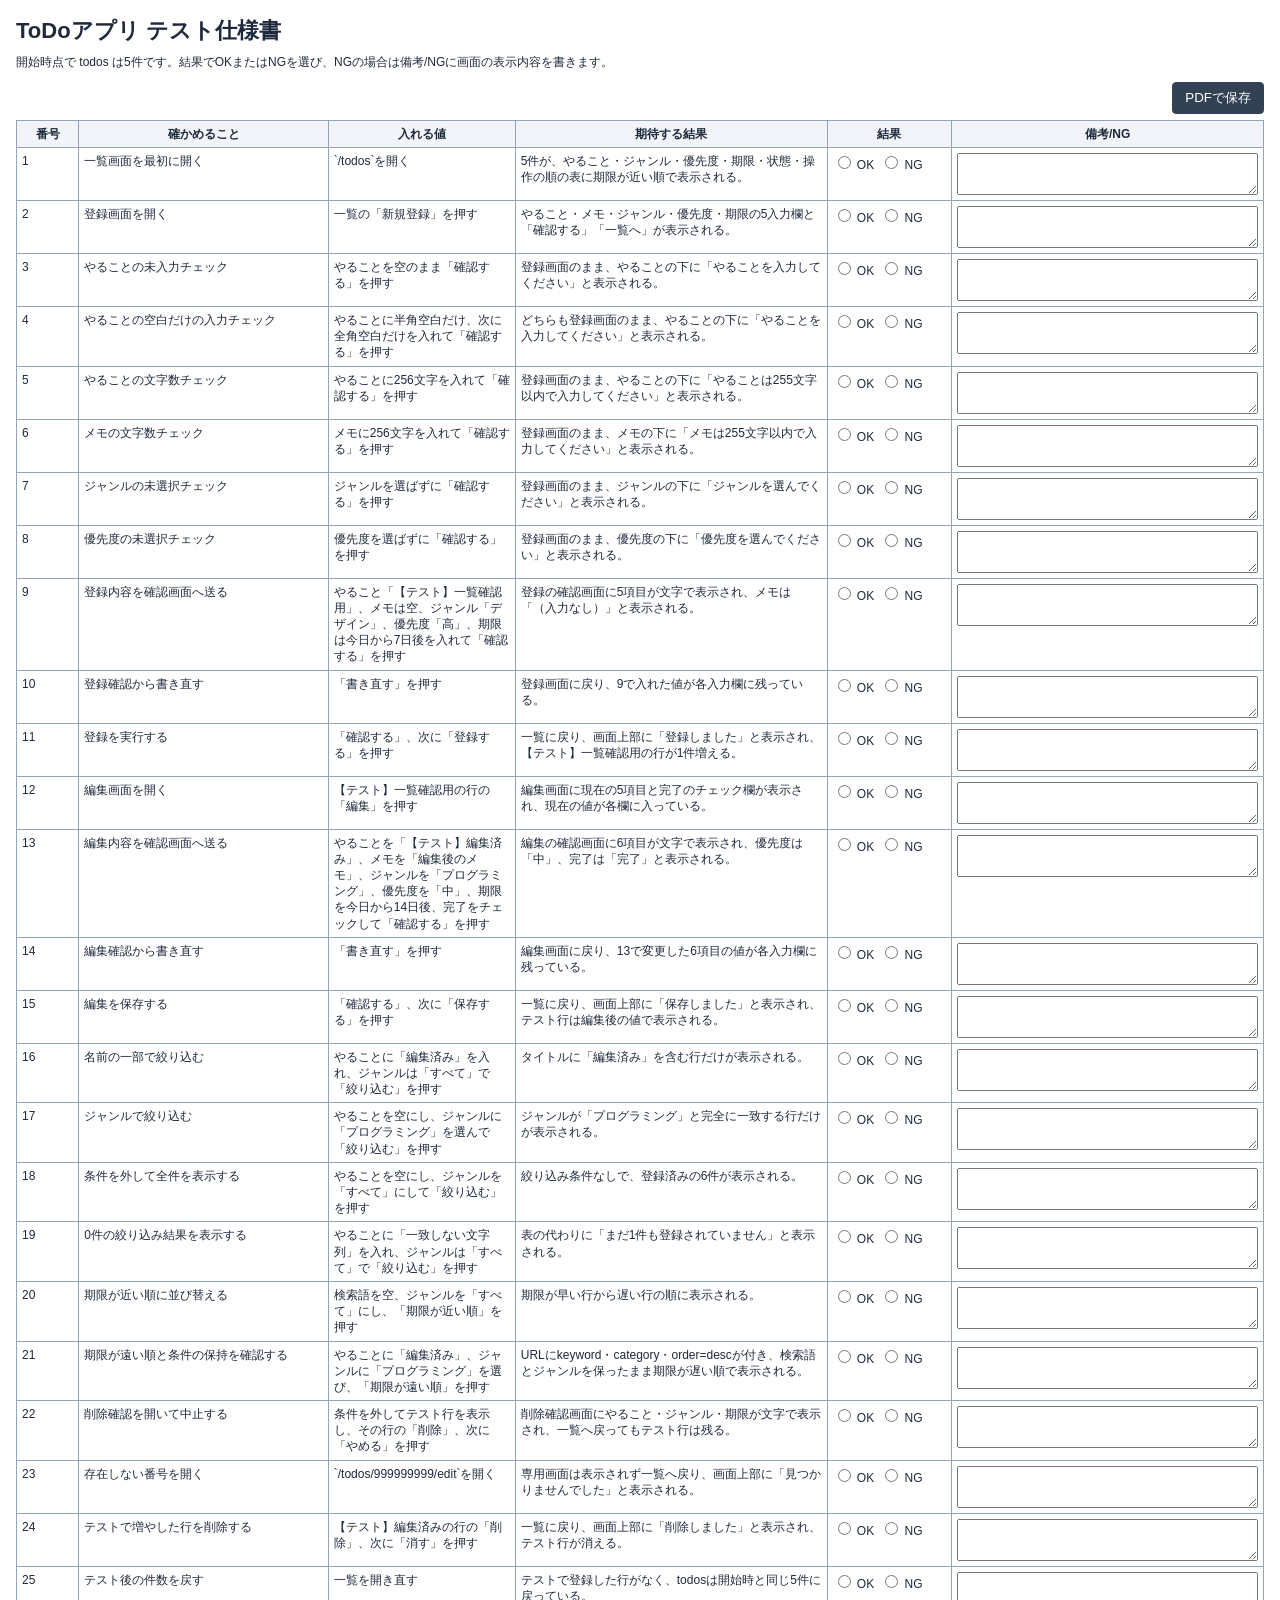
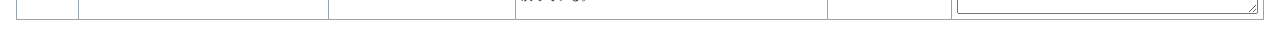
<file: test-spec.html>
<!DOCTYPE html>
<html lang="ja">
<head>
  <meta charset="UTF-8">
  <meta name="viewport" content="width=device-width, initial-scale=1.0">
  <title>ToDoアプリ テスト仕様書</title>
  <style>
    * { box-sizing: border-box; }
    body { margin: 0; padding: 16px; color: #1e293b; font-family: sans-serif; font-size: 12px; line-height: 1.35; }
    h1 { margin: 0 0 8px; font-size: 22px; }
    .summary { margin: 0 0 12px; }
    .table-tools { display: flex; justify-content: flex-end; margin-bottom: 6px; }
    button { border: 1px solid #334155; border-radius: 4px; padding: 6px 12px; background: #334155; color: #ffffff; cursor: pointer; }
    table { width: 100%; border-collapse: collapse; table-layout: fixed; }
    th, td { border: 1px solid #94a3b8; padding: 5px; vertical-align: top; }
    th { background: #f1f5f9; }
    .result label { display: inline-block; margin-right: 6px; white-space: nowrap; }
    textarea { display: block; width: 100%; min-height: 42px; resize: vertical; font: inherit; }
    @media print {
      body { padding: 0; }
      .print-button { display: none; }
      textarea { overflow: visible; resize: none; }
    }
  </style>
</head>
<body>
  <h1>ToDoアプリ テスト仕様書</h1>
  <p class="summary">開始時点で todos は5件です。結果でOKまたはNGを選び、NGの場合は備考/NGに画面の表示内容を書きます。</p>

  <div class="table-tools">
    <button class="print-button" type="button" onclick="printSpec()">PDFで保存</button>
  </div>

  <table>
    <colgroup>
      <col style="width: 5%">
      <col style="width: 20%">
      <col style="width: 15%">
      <col style="width: 25%">
      <col style="width: 10%">
      <col style="width: 25%">
    </colgroup>
    <thead>
      <tr>
        <th>番号</th>
        <th>確かめること</th>
        <th>入れる値</th>
        <th>期待する結果</th>
        <th>結果</th>
        <th>備考/NG</th>
      </tr>
    </thead>
    <tbody>
      <tr><td>1</td><td>一覧画面を最初に開く</td><td>`/todos`を開く</td><td>5件が、やること・ジャンル・優先度・期限・状態・操作の順の表に期限が近い順で表示される。</td><td class="result"><label><input type="radio" name="result-1" value="OK"> OK</label><label><input type="radio" name="result-1" value="NG"> NG</label></td><td><textarea aria-label="1 備考/NG"></textarea></td></tr>
      <tr><td>2</td><td>登録画面を開く</td><td>一覧の「新規登録」を押す</td><td>やること・メモ・ジャンル・優先度・期限の5入力欄と「確認する」「一覧へ」が表示される。</td><td class="result"><label><input type="radio" name="result-2" value="OK"> OK</label><label><input type="radio" name="result-2" value="NG"> NG</label></td><td><textarea aria-label="2 備考/NG"></textarea></td></tr>
      <tr><td>3</td><td>やることの未入力チェック</td><td>やることを空のまま「確認する」を押す</td><td>登録画面のまま、やることの下に「やることを入力してください」と表示される。</td><td class="result"><label><input type="radio" name="result-3" value="OK"> OK</label><label><input type="radio" name="result-3" value="NG"> NG</label></td><td><textarea aria-label="3 備考/NG"></textarea></td></tr>
      <tr><td>4</td><td>やることの空白だけの入力チェック</td><td>やることに半角空白だけ、次に全角空白だけを入れて「確認する」を押す</td><td>どちらも登録画面のまま、やることの下に「やることを入力してください」と表示される。</td><td class="result"><label><input type="radio" name="result-4" value="OK"> OK</label><label><input type="radio" name="result-4" value="NG"> NG</label></td><td><textarea aria-label="4 備考/NG"></textarea></td></tr>
      <tr><td>5</td><td>やることの文字数チェック</td><td>やることに256文字を入れて「確認する」を押す</td><td>登録画面のまま、やることの下に「やることは255文字以内で入力してください」と表示される。</td><td class="result"><label><input type="radio" name="result-5" value="OK"> OK</label><label><input type="radio" name="result-5" value="NG"> NG</label></td><td><textarea aria-label="5 備考/NG"></textarea></td></tr>
      <tr><td>6</td><td>メモの文字数チェック</td><td>メモに256文字を入れて「確認する」を押す</td><td>登録画面のまま、メモの下に「メモは255文字以内で入力してください」と表示される。</td><td class="result"><label><input type="radio" name="result-6" value="OK"> OK</label><label><input type="radio" name="result-6" value="NG"> NG</label></td><td><textarea aria-label="6 備考/NG"></textarea></td></tr>
      <tr><td>7</td><td>ジャンルの未選択チェック</td><td>ジャンルを選ばずに「確認する」を押す</td><td>登録画面のまま、ジャンルの下に「ジャンルを選んでください」と表示される。</td><td class="result"><label><input type="radio" name="result-7" value="OK"> OK</label><label><input type="radio" name="result-7" value="NG"> NG</label></td><td><textarea aria-label="7 備考/NG"></textarea></td></tr>
      <tr><td>8</td><td>優先度の未選択チェック</td><td>優先度を選ばずに「確認する」を押す</td><td>登録画面のまま、優先度の下に「優先度を選んでください」と表示される。</td><td class="result"><label><input type="radio" name="result-8" value="OK"> OK</label><label><input type="radio" name="result-8" value="NG"> NG</label></td><td><textarea aria-label="8 備考/NG"></textarea></td></tr>
      <tr><td>9</td><td>登録内容を確認画面へ送る</td><td>やること「【テスト】一覧確認用」、メモは空、ジャンル「デザイン」、優先度「高」、期限は今日から7日後を入れて「確認する」を押す</td><td>登録の確認画面に5項目が文字で表示され、メモは「（入力なし）」と表示される。</td><td class="result"><label><input type="radio" name="result-9" value="OK"> OK</label><label><input type="radio" name="result-9" value="NG"> NG</label></td><td><textarea aria-label="9 備考/NG"></textarea></td></tr>
      <tr><td>10</td><td>登録確認から書き直す</td><td>「書き直す」を押す</td><td>登録画面に戻り、9で入れた値が各入力欄に残っている。</td><td class="result"><label><input type="radio" name="result-10" value="OK"> OK</label><label><input type="radio" name="result-10" value="NG"> NG</label></td><td><textarea aria-label="10 備考/NG"></textarea></td></tr>
      <tr><td>11</td><td>登録を実行する</td><td>「確認する」、次に「登録する」を押す</td><td>一覧に戻り、画面上部に「登録しました」と表示され、【テスト】一覧確認用の行が1件増える。</td><td class="result"><label><input type="radio" name="result-11" value="OK"> OK</label><label><input type="radio" name="result-11" value="NG"> NG</label></td><td><textarea aria-label="11 備考/NG"></textarea></td></tr>
      <tr><td>12</td><td>編集画面を開く</td><td>【テスト】一覧確認用の行の「編集」を押す</td><td>編集画面に現在の5項目と完了のチェック欄が表示され、現在の値が各欄に入っている。</td><td class="result"><label><input type="radio" name="result-12" value="OK"> OK</label><label><input type="radio" name="result-12" value="NG"> NG</label></td><td><textarea aria-label="12 備考/NG"></textarea></td></tr>
      <tr><td>13</td><td>編集内容を確認画面へ送る</td><td>やることを「【テスト】編集済み」、メモを「編集後のメモ」、ジャンルを「プログラミング」、優先度を「中」、期限を今日から14日後、完了をチェックして「確認する」を押す</td><td>編集の確認画面に6項目が文字で表示され、優先度は「中」、完了は「完了」と表示される。</td><td class="result"><label><input type="radio" name="result-13" value="OK"> OK</label><label><input type="radio" name="result-13" value="NG"> NG</label></td><td><textarea aria-label="13 備考/NG"></textarea></td></tr>
      <tr><td>14</td><td>編集確認から書き直す</td><td>「書き直す」を押す</td><td>編集画面に戻り、13で変更した6項目の値が各入力欄に残っている。</td><td class="result"><label><input type="radio" name="result-14" value="OK"> OK</label><label><input type="radio" name="result-14" value="NG"> NG</label></td><td><textarea aria-label="14 備考/NG"></textarea></td></tr>
      <tr><td>15</td><td>編集を保存する</td><td>「確認する」、次に「保存する」を押す</td><td>一覧に戻り、画面上部に「保存しました」と表示され、テスト行は編集後の値で表示される。</td><td class="result"><label><input type="radio" name="result-15" value="OK"> OK</label><label><input type="radio" name="result-15" value="NG"> NG</label></td><td><textarea aria-label="15 備考/NG"></textarea></td></tr>
      <tr><td>16</td><td>名前の一部で絞り込む</td><td>やることに「編集済み」を入れ、ジャンルは「すべて」で「絞り込む」を押す</td><td>タイトルに「編集済み」を含む行だけが表示される。</td><td class="result"><label><input type="radio" name="result-16" value="OK"> OK</label><label><input type="radio" name="result-16" value="NG"> NG</label></td><td><textarea aria-label="16 備考/NG"></textarea></td></tr>
      <tr><td>17</td><td>ジャンルで絞り込む</td><td>やることを空にし、ジャンルに「プログラミング」を選んで「絞り込む」を押す</td><td>ジャンルが「プログラミング」と完全に一致する行だけが表示される。</td><td class="result"><label><input type="radio" name="result-17" value="OK"> OK</label><label><input type="radio" name="result-17" value="NG"> NG</label></td><td><textarea aria-label="17 備考/NG"></textarea></td></tr>
      <tr><td>18</td><td>条件を外して全件を表示する</td><td>やることを空にし、ジャンルを「すべて」にして「絞り込む」を押す</td><td>絞り込み条件なしで、登録済みの6件が表示される。</td><td class="result"><label><input type="radio" name="result-18" value="OK"> OK</label><label><input type="radio" name="result-18" value="NG"> NG</label></td><td><textarea aria-label="18 備考/NG"></textarea></td></tr>
      <tr><td>19</td><td>0件の絞り込み結果を表示する</td><td>やることに「一致しない文字列」を入れ、ジャンルは「すべて」で「絞り込む」を押す</td><td>表の代わりに「まだ1件も登録されていません」と表示される。</td><td class="result"><label><input type="radio" name="result-19" value="OK"> OK</label><label><input type="radio" name="result-19" value="NG"> NG</label></td><td><textarea aria-label="19 備考/NG"></textarea></td></tr>
      <tr><td>20</td><td>期限が近い順に並び替える</td><td>検索語を空、ジャンルを「すべて」にし、「期限が近い順」を押す</td><td>期限が早い行から遅い行の順に表示される。</td><td class="result"><label><input type="radio" name="result-20" value="OK"> OK</label><label><input type="radio" name="result-20" value="NG"> NG</label></td><td><textarea aria-label="20 備考/NG"></textarea></td></tr>
      <tr><td>21</td><td>期限が遠い順と条件の保持を確認する</td><td>やることに「編集済み」、ジャンルに「プログラミング」を選び、「期限が遠い順」を押す</td><td>URLにkeyword・category・order=descが付き、検索語とジャンルを保ったまま期限が遅い順で表示される。</td><td class="result"><label><input type="radio" name="result-21" value="OK"> OK</label><label><input type="radio" name="result-21" value="NG"> NG</label></td><td><textarea aria-label="21 備考/NG"></textarea></td></tr>
      <tr><td>22</td><td>削除確認を開いて中止する</td><td>条件を外してテスト行を表示し、その行の「削除」、次に「やめる」を押す</td><td>削除確認画面にやること・ジャンル・期限が文字で表示され、一覧へ戻ってもテスト行は残る。</td><td class="result"><label><input type="radio" name="result-22" value="OK"> OK</label><label><input type="radio" name="result-22" value="NG"> NG</label></td><td><textarea aria-label="22 備考/NG"></textarea></td></tr>
      <tr><td>23</td><td>存在しない番号を開く</td><td>`/todos/999999999/edit`を開く</td><td>専用画面は表示されず一覧へ戻り、画面上部に「見つかりませんでした」と表示される。</td><td class="result"><label><input type="radio" name="result-23" value="OK"> OK</label><label><input type="radio" name="result-23" value="NG"> NG</label></td><td><textarea aria-label="23 備考/NG"></textarea></td></tr>
      <tr><td>24</td><td>テストで増やした行を削除する</td><td>【テスト】編集済みの行の「削除」、次に「消す」を押す</td><td>一覧に戻り、画面上部に「削除しました」と表示され、テスト行が消える。</td><td class="result"><label><input type="radio" name="result-24" value="OK"> OK</label><label><input type="radio" name="result-24" value="NG"> NG</label></td><td><textarea aria-label="24 備考/NG"></textarea></td></tr>
      <tr><td>25</td><td>テスト後の件数を戻す</td><td>一覧を開き直す</td><td>テストで登録した行がなく、todosは開始時と同じ5件に戻っている。</td><td class="result"><label><input type="radio" name="result-25" value="OK"> OK</label><label><input type="radio" name="result-25" value="NG"> NG</label></td><td><textarea aria-label="25 備考/NG"></textarea></td></tr>
    </tbody>
  </table>

  <script>
    function resizeTextareas() {
      document.querySelectorAll('textarea').forEach((textarea) => {
        textarea.style.height = 'auto';
        textarea.style.height = `${Math.max(42, textarea.scrollHeight)}px`;
      });
    }

    function printSpec() {
      resizeTextareas();
      document.querySelectorAll('input[type="radio"]').forEach((radio) => {
        radio.defaultChecked = radio.checked;
      });
      window.print();
    }

    document.querySelectorAll('textarea').forEach((textarea) => {
      textarea.addEventListener('input', resizeTextareas);
    });
    window.addEventListener('beforeprint', resizeTextareas);
  </script>
</body>
</html>
</file>
